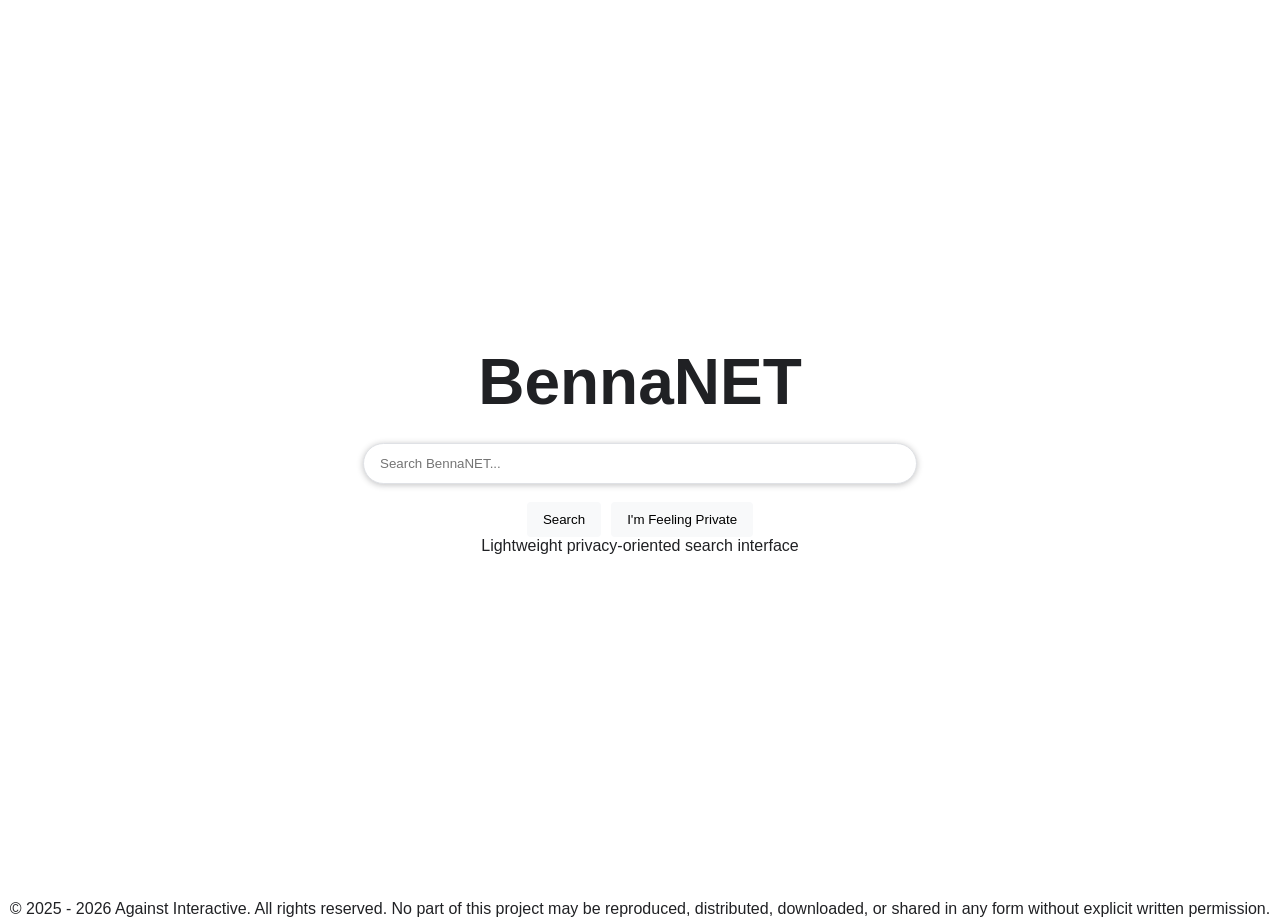
<file: index.html>
<!doctype html>
<html lang="en">
<head>
  <meta charset="utf-8"/>
  <meta name="viewport" content="width=device-width, initial-scale=1"/>
  <title>BennaNET</title>
  <link rel="stylesheet" href="./assets/css/main.css"/>
</head>

<body>
  <div class="center-wrapper">

    <div class="logo">BennaNET</div>

    <form id="searchForm" autocomplete="off">
      <input
        id="searchInput"
        type="text"
        placeholder="Search BennaNET..."
        autofocus
        required
      />

      <div class="buttons">
        <button type="submit">Search</button>
        <button type="button" id="luckyBtn">I'm Feeling Private</button>
      </div>
    </form>

    <div class="footer-note">
      Lightweight privacy-oriented search interface
    </div>

  </div>

  <footer>© 2025 - 2026 Against Interactive. All rights reserved. No part of this project may be reproduced, distributed, downloaded, or shared in any form without explicit written permission.</footer>
  
  <script type="module">
    import { initHome } from "./assets/js/router.js";
    initHome();
  </script>
</body>
</html>
</file>
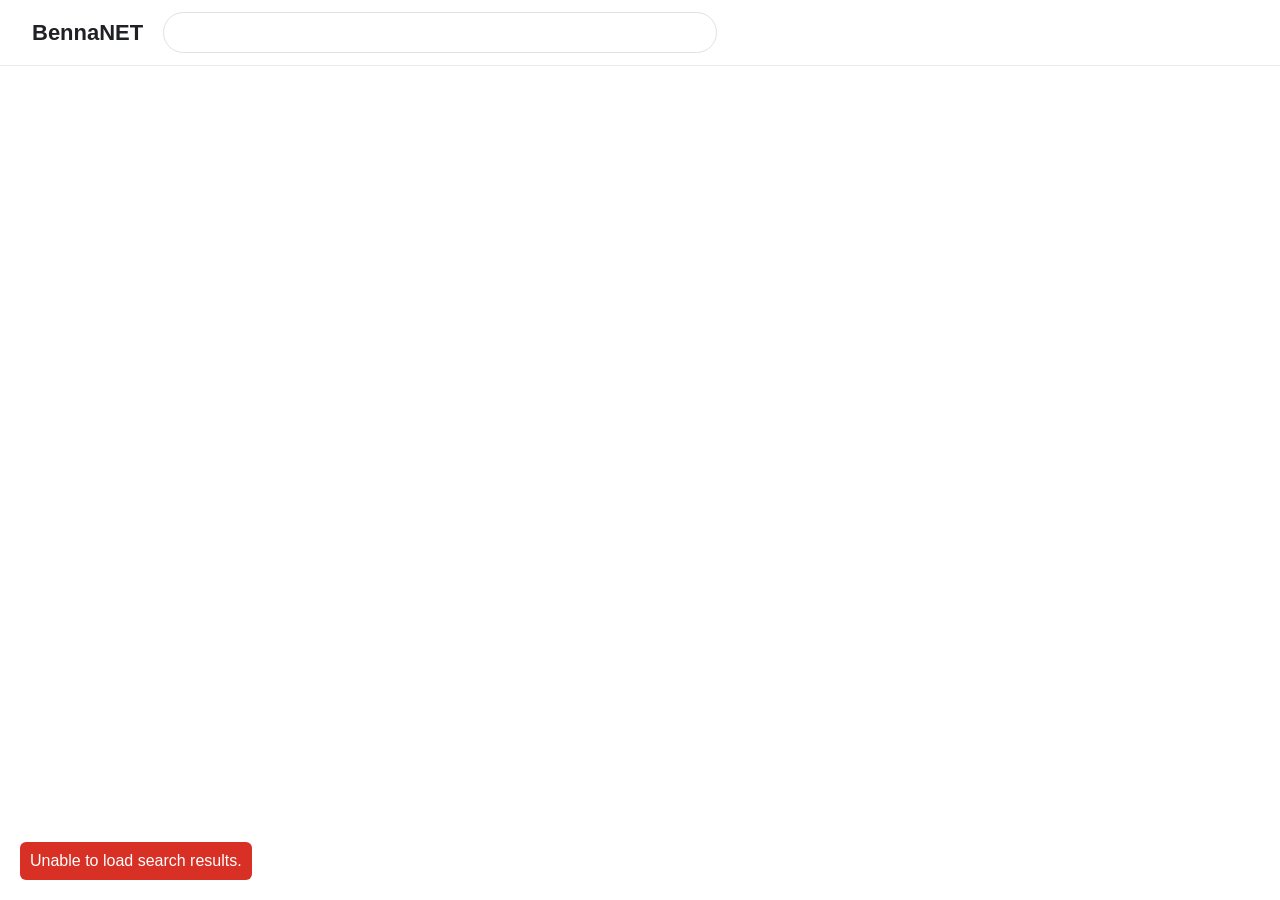
<file: search/index.html>
<!doctype html>
<html lang="en">
<head>
  <meta charset="utf-8"/>
  <meta name="viewport" content="width=device-width, initial-scale=1"/>
  <title>BennaNET Search</title>
  <link rel="stylesheet" href="../assets/css/main.css"/>
</head>

<body>

<header class="topbar">
  <div class="logo small">BennaNET</div>

  <form id="topSearchForm">
    <input id="topSearchInput" type="text" />
  </form>
</header>

<main id="resultsContainer"></main>

<div id="errorBox" class="error hidden"></div>

<script type="module">
  import { initSearchPage } from "../assets/js/router.js";
  initSearchPage();
</script>

</body>
</html>
</file>
<file: assets/css/main.css>
body {
  margin: 0;
  font-family: Arial, sans-serif;
  background: #ffffff;
  color: #202124;
}

.center-wrapper {
  height: 100vh;
  display: flex;
  flex-direction: column;
  justify-content: center;
  align-items: center;
}

.logo {
  font-size: 64px;
  font-weight: 600;
  margin-bottom: 24px;
}

.logo.small {
  font-size: 22px;
  margin: 0 20px;
}

#searchInput, #topSearchInput {
  width: 520px;
  max-width: 90vw;
  padding: 12px 16px;
  border: 1px solid #dfe1e5;
  border-radius: 24px;
  outline: none;
}

#searchInput:focus, #topSearchInput:focus {
  box-shadow: 0 1px 6px rgba(32,33,36,0.28);
}

.buttons {
  margin-top: 18px;
  display: flex;
  gap: 10px;
  justify-content: center;
}

button {
  padding: 10px 16px;
  border: none;
  background: #f8f9fa;
  cursor: pointer;
  border-radius: 4px;
}

button:hover {
  border: 1px solid #dadce0;
}

.topbar {
  display: flex;
  align-items: center;
  padding: 12px;
  border-bottom: 1px solid #ebebeb;
}

#resultsContainer {
  padding: 20px 160px;
}

.result {
  margin-bottom: 22px;
}

.result a {
  color: #1a0dab;
  font-size: 18px;
  text-decoration: none;
}

.result p {
  color: #4d5156;
  font-size: 14px;
}

.error {
  position: fixed;
  bottom: 20px;
  left: 20px;
  background: #d93025;
  color: white;
  padding: 10px;
  border-radius: 6px;
}

.hidden {
  display: none;
}

footer{
text-align: center;
}
</file>
